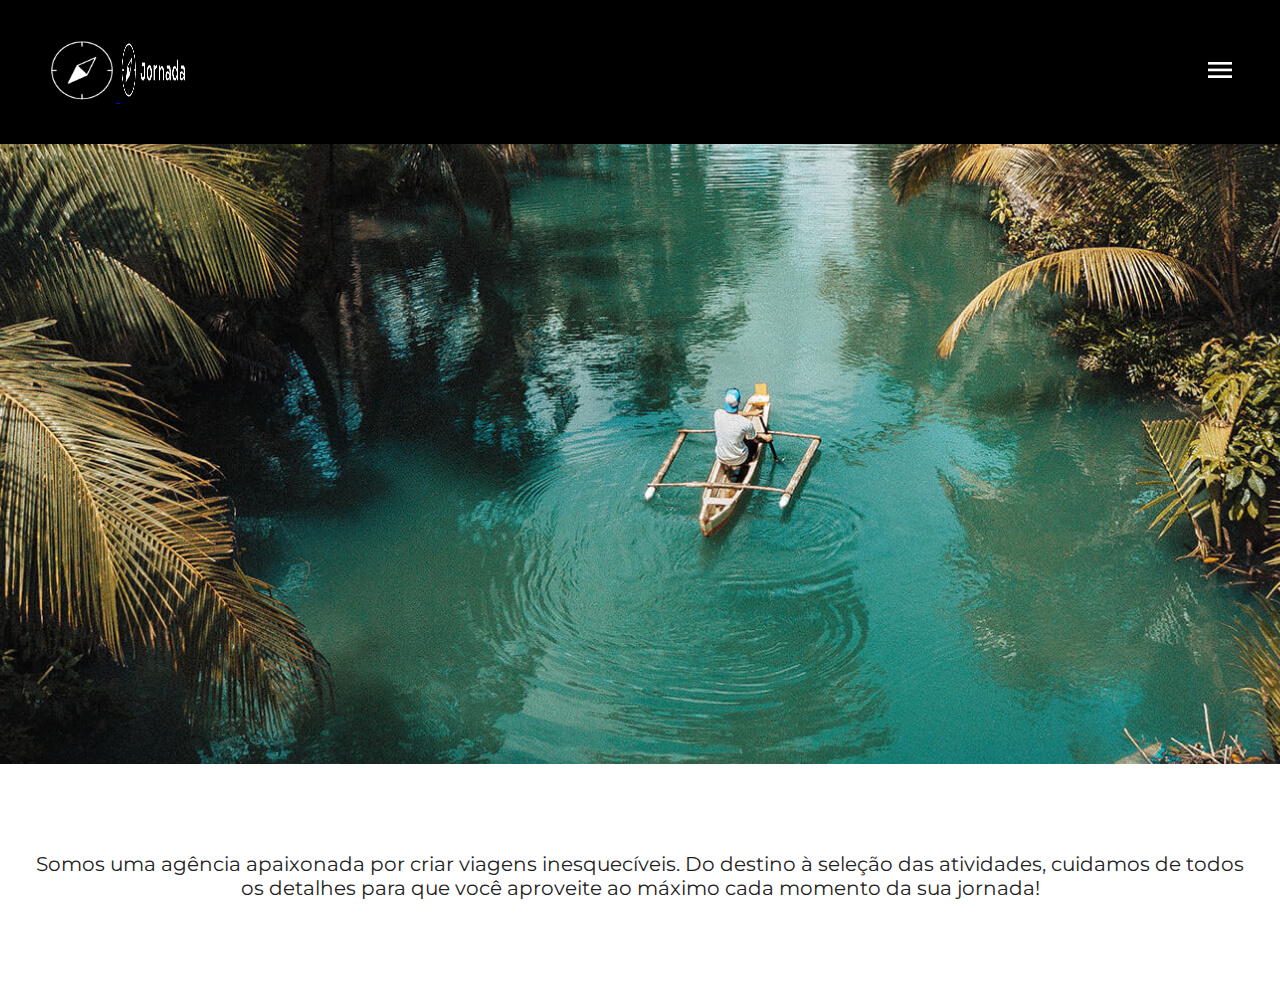
<file: index.html>
<!DOCTYPE html>
<html lang="pt-br">
  <head>
    <meta charset="UTF-8" />
    <meta name="viewport" content="width=device-width, initial-scale=1.0" />
    <link rel="stylesheet" href="./css/style.css" />
    <title>Jornada Viagens</title>
  </head>
  <body>
      <header>
        <a class="logo" href="index.html" title="Voltar para a pagina inicial">
          <img class="img-mobile" src="./img/Símbolo_white.png" alt="Bussula do logo Jornada Viagens na cor branca">
          <img class="img-desktop" src="./img/Logo-desktop-branca.png" alt="Logo Jornada Viagens na cor branca">
        </a>

        <div class="navegation-menu">
          <label for="menu">
            <img src="img/menu.png" alt="menu">
          </label>
          <input type="checkbox" id="menu" hidden>
          
          <nav>
            <ul class="list-links" >
              <li>
                <a href="blog.html" title="Acessar Blog" target="_blank">Blog</a>
              </li>
              <li>
                <a href="pacotes.html" title="Acessar pacote de viagem" target="_blank">Pacote de viagem</a>
              </li>
              <li>
                <a href="contato.html" title="Acessar contato" target="_blank">Contato</a>
              </li>
            </ul>
          </nav>
        </div>
      </header>
      <section class="hero">
        <div class="hero-img">

        </div>
        <h2>Somos uma agência apaixonada por criar viagens inesquecíveis. Do destino à seleção das atividades, cuidamos de todos os detalhes para que você aproveite ao máximo cada momento da sua jornada!</h2>
      </section>
  </body>
</html>
</file>
<file: css/style.css>
@import url(global.css);
@import url(header.css);
@import url(hero.css);
@import url(offers.css);
@import url(categories.css);
@import url(destinations.css);
</file>
